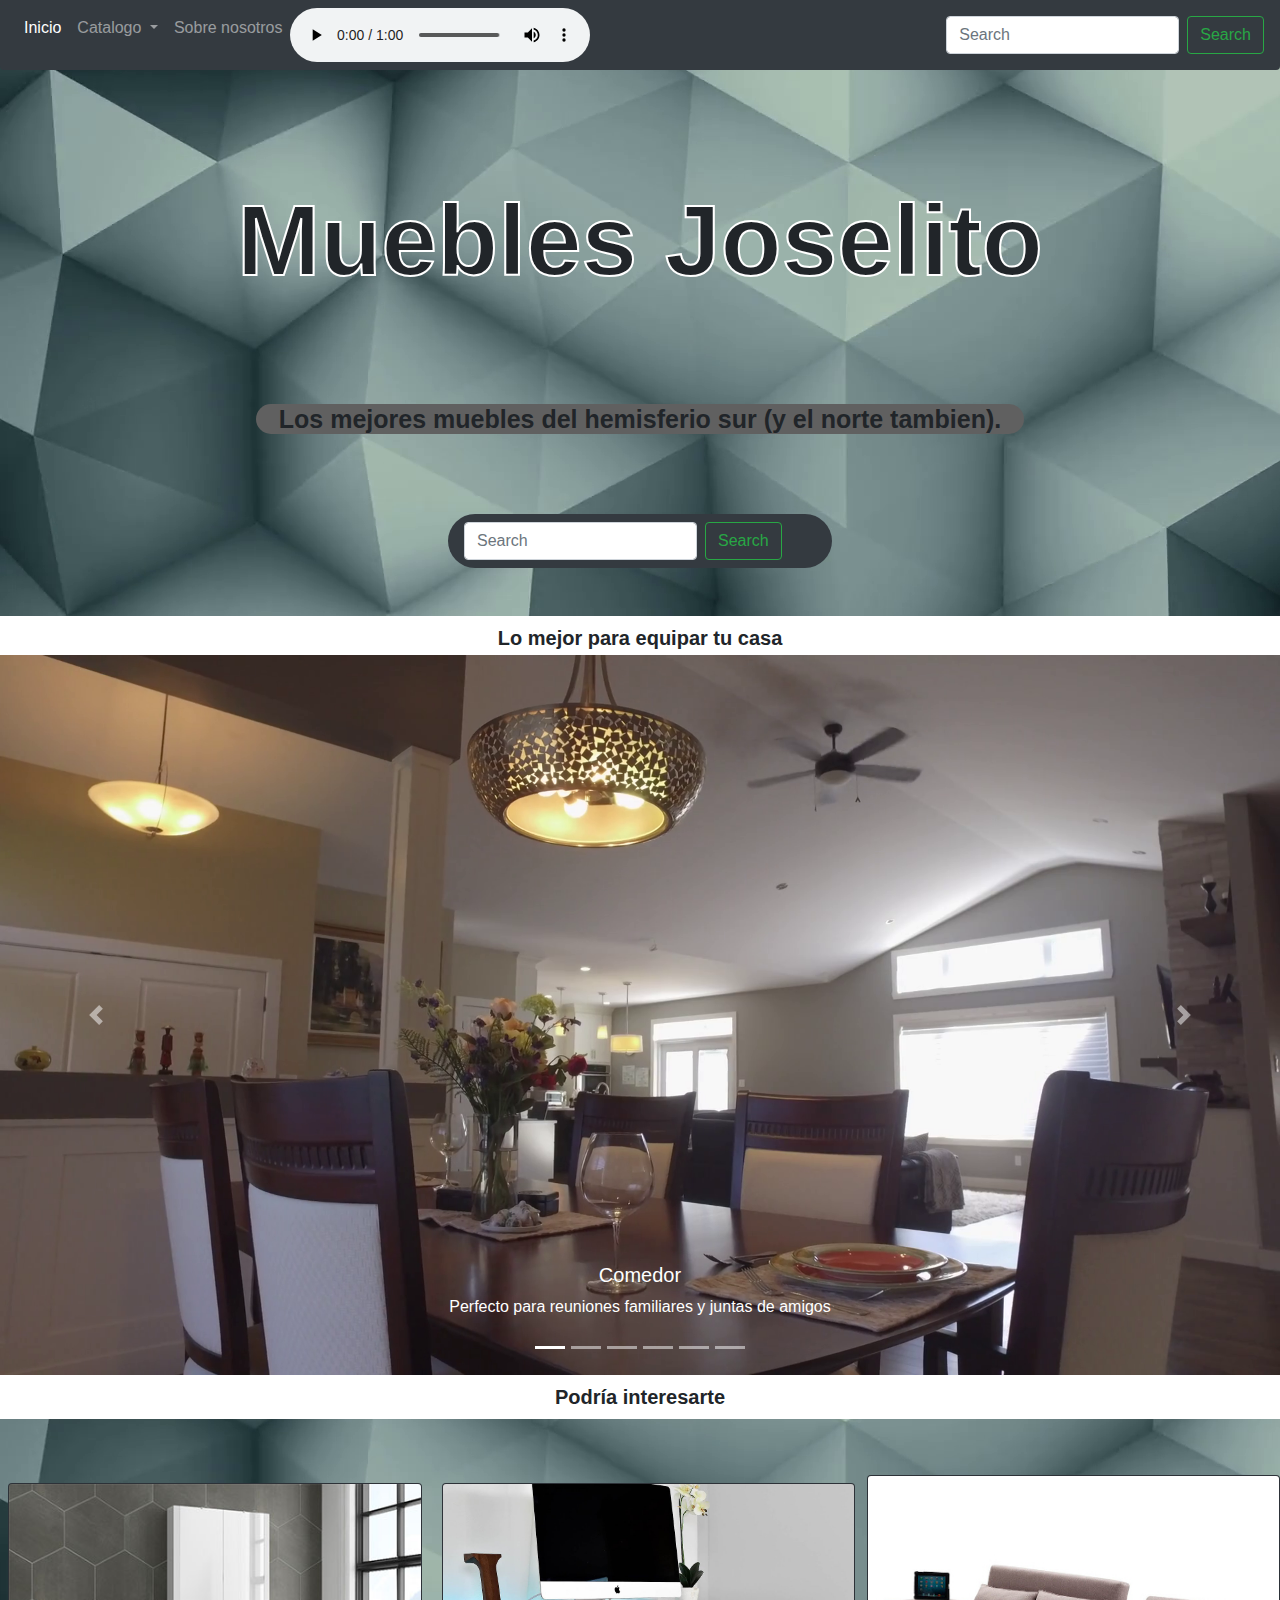
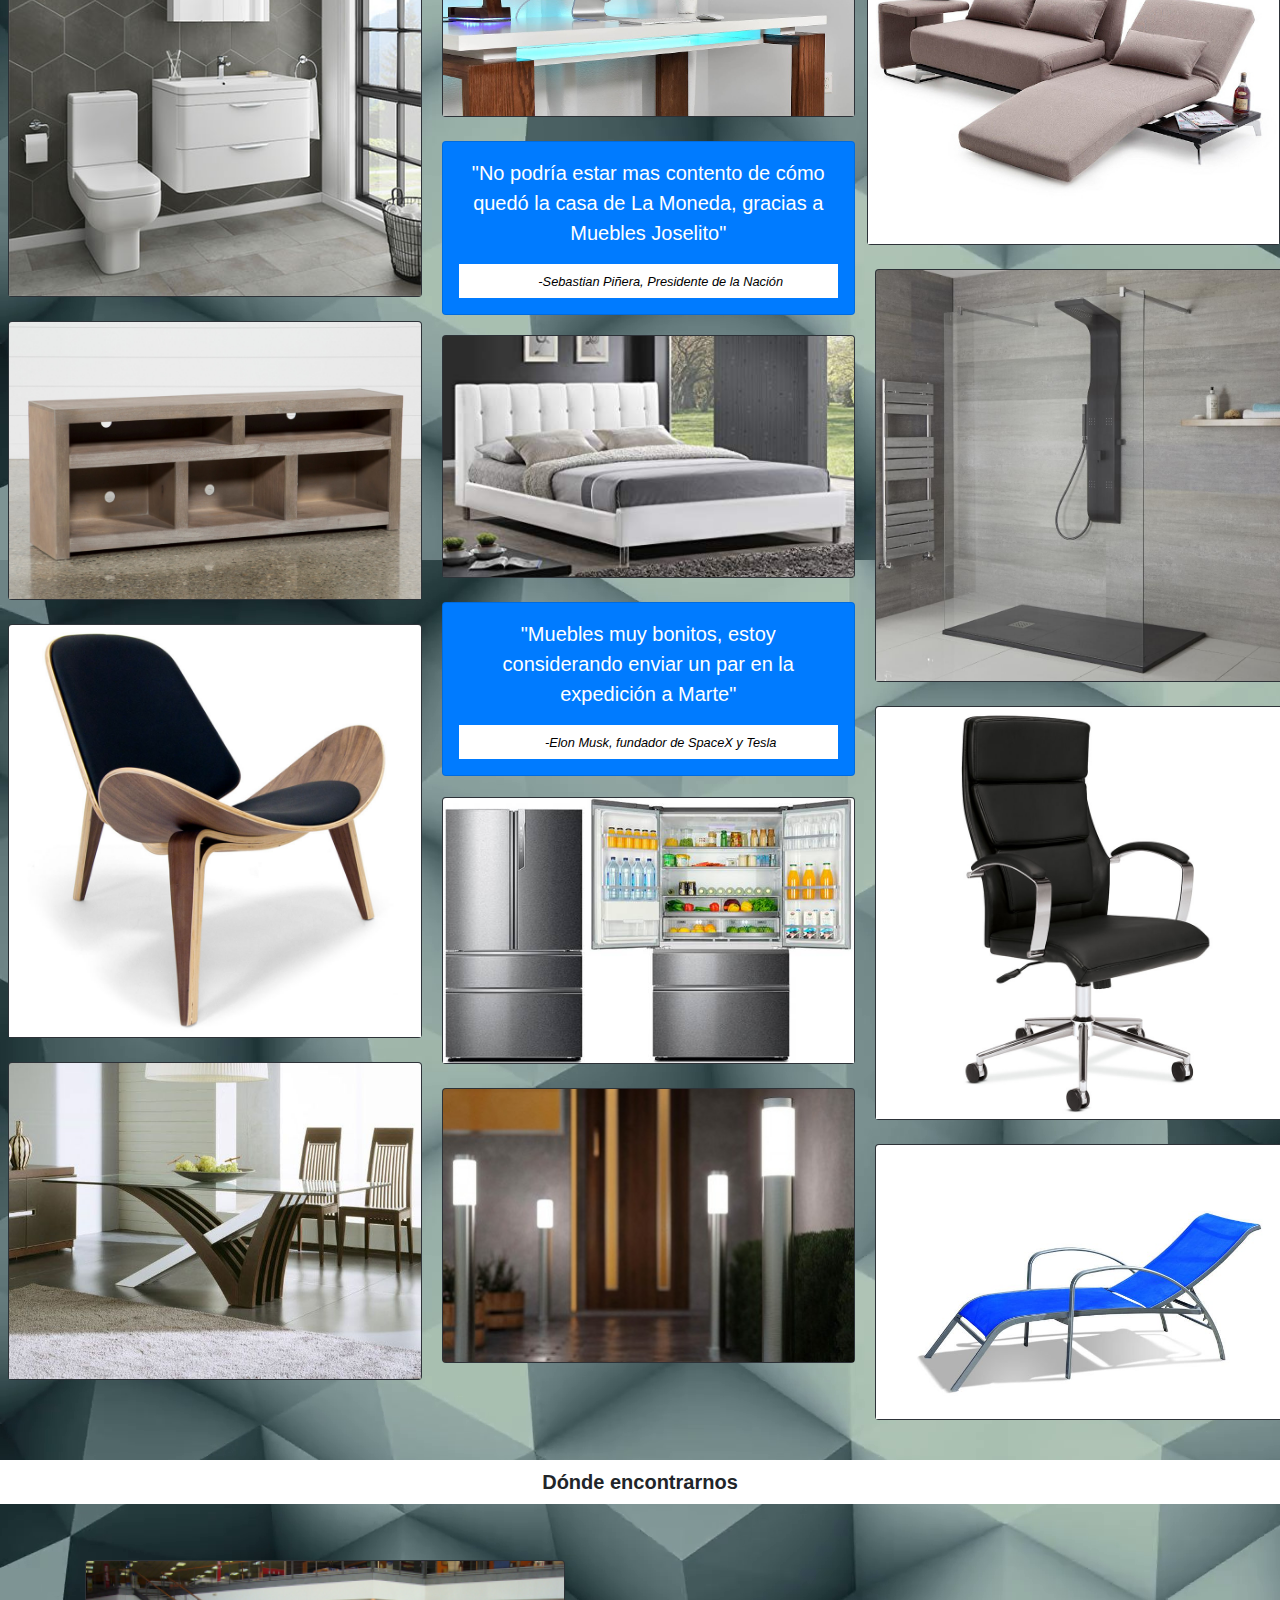
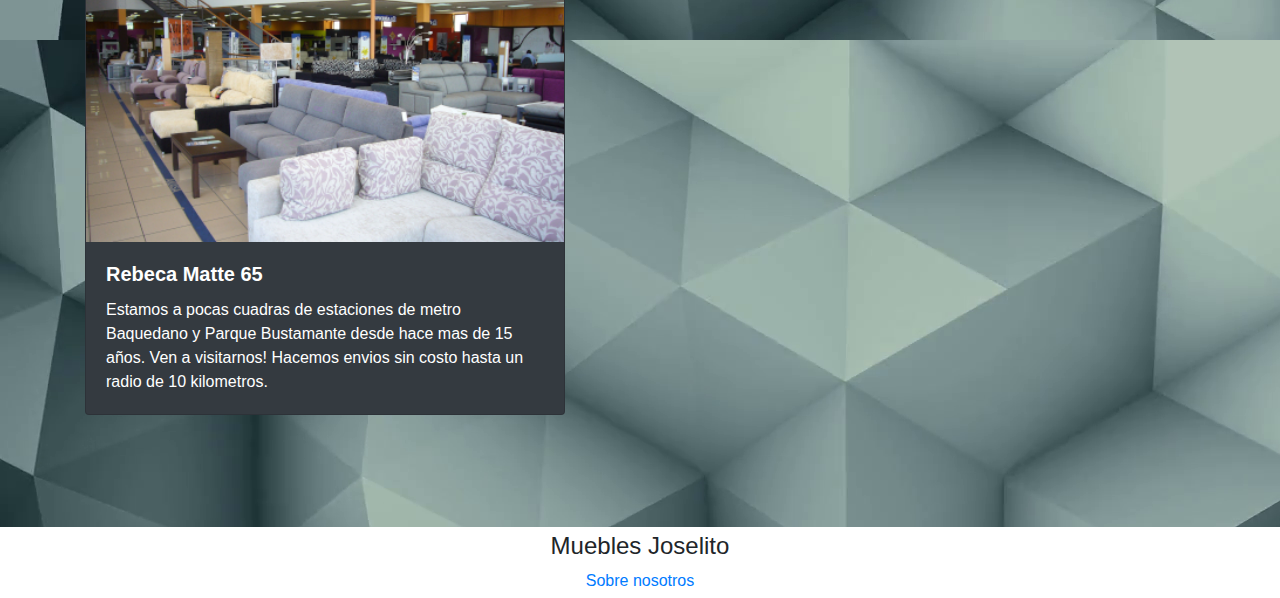
<file: index.html>
<!DOCTYPE html>
<html>
    <head>
        <meta charset="utf-8">
        <meta name="viewport" content="width=device-width, initial-scale=1">
        <link rel="icon" href="art/others/favicon.png">
        <link rel="stylesheet" href="https://stackpath.bootstrapcdn.com/bootstrap/4.3.1/css/bootstrap.css" crossorigin="anonymous">
        <script src="https://code.jquery.com/jquery-3.3.1.slim.min.js" integrity="sha384-q8i/X+965DzO0rT7abK41JStQIAqVgRVzpbzo5smXKp4YfRvH+8abtTE1Pi6jizo" crossorigin="anonymous"></script>
        <script src="https://cdnjs.cloudflare.com/ajax/libs/popper.js/1.14.7/umd/popper.min.js" integrity="sha384-UO2eT0CpHqdSJQ6hJty5KVphtPhzWj9WO1clHTMGa3JDZwrnQq4sF86dIHNDz0W1" crossorigin="anonymous"></script>
        <script src="https://stackpath.bootstrapcdn.com/bootstrap/4.3.1/js/bootstrap.min.js" integrity="sha384-JjSmVgyd0p3pXB1rRibZUAYoIIy6OrQ6VrjIEaFf/nJGzIxFDsf4x0xIM+B07jRM" crossorigin="anonymous"></script>        <link rel="stylesheet" href="css/indexStyle.css">

        <title> Muebles Joselito</title>    
    </head>
    <body>
        <!-- NAVBAR START -->
        <nav class="navbar navbar-expand-lg navbar-dark bg-dark rounded-bottom">
            <button class="navbar-toggler" type="button" data-toggle="collapse" data-target="#navbarSupportedContent" aria-controls="navbarSupportedContent" aria-expanded="false" aria-label="Toggle navigation">
              <span class="navbar-toggler-icon"></span>
            </button>
            <div class="collapse navbar-collapse" id="navbarSupportedContent">
              <ul class="navbar-nav mr-auto">
                <li class="nav-item active">
                  <a class="nav-link" href="index.html">Inicio <span class="sr-only">(current)</span></a>
                </li>
                <li class="nav-item dropdown">
                  <a class="nav-link dropdown-toggle" href="#" id="navbarDropdown" role="button" data-toggle="dropdown" aria-haspopup="true" aria-expanded="false">
                    Catalogo
                  </a>
                  <div class="dropdown-menu" aria-labelledby="navbarDropdown">
                    <a class="dropdown-item" href="#"> Comedor</a>
                    <div class="dropdown-divider"></div>
                    <a class="dropdown-item" href="#"> Sala de estar</a>
                    <div class="dropdown-divider"></div>
                    <a class="dropdown-item" href="#"> Cocina</a>
                    <div class="dropdown-divider"></div>
                    <a class="dropdown-item" href="#"> Baño</a>
                    <div class="dropdown-divider"></div>
                    <a class="dropdown-item" href="#">Dormitorio</a>
                    <div class="dropdown-divider"></div>
                    <a class="dropdown-item" href="#"> Exterior</a>
                  </div>
                </li>
                <li class="nav-item">
                    <a class="nav-link" href="about.html">Sobre nosotros</a>
                </li>
                <audio src="audio/Elevator Music.mp3" controls autoplay loop><p>Si estás leyendo esto, tu navegador no soporta reproductor de música :(</p></audio>
              </ul>
              <form class="form-inline my-2 my-lg-0">
                <input class="form-control mr-sm-2" type="search" placeholder="Search" aria-label="Search">
                <button class="btn btn-outline-success my-2 my-sm-0" type="submit">Search</button>
              </form>
            </div>
        </nav>
        <!-- NAVBAR FINISH -->
        <h1><b> Muebles Joselito</b></h1>
        <br>
        <br>
        <br>
        <br>
        <!-- SLOGAN -->
        <h3 class="slogan rounded-pill"><b> Los mejores muebles del hemisferio sur (y el norte tambien).</b></h3>
        <!-- SLOGAN -->
        <br>
        <br>
        <br>
        <!-- SEARch BAR -->
        <nav class="navbar navbar-dark bg-dark rounded-pill searchbar">
            <form class="form-inline">
              <input class="form-control mr-sm-2" type="search" placeholder="Search" aria-label="Search">
              <button class="btn btn-outline-success my-2 my-sm-0" type="submit">Search</button>
            </form>
        </nav>
        <!-- SEARCH BAR -->
        <br>
        <br>
        <h5 class="white-background over-gallery"><b> Lo mejor para equipar tu casa</b></h5>
        <!-- GALLERY -->
        <div class="bd-example">
            <div id="carouselExampleCaptions" class="carousel slide" data-ride="carousel">
              <ol class="carousel-indicators">
                <li data-target="#carouselExampleCaptions" data-slide-to="0" class="active"></li>
                <li data-target="#carouselExampleCaptions" data-slide-to="1"></li>
                <li data-target="#carouselExampleCaptions" data-slide-to="2"></li>
                <li data-target="#carouselExampleCaptions" data-slide-to="3"></li>
                <li data-target="#carouselExampleCaptions" data-slide-to="4"></li>
                <li data-target="#carouselExampleCaptions" data-slide-to="5"></li>
              </ol>
              <div class="carousel-inner">
                <div class="carousel-item active">
                  <a href="#"><img src="art/Comedor.png" class="d-block w-100" alt="Oh, no! Borraron la foto! (No te preocupes, se veía bonito)"></a>
                  <div class="carousel-caption d-none d-md-block">
                    <h5>Comedor</h5>
                    <p>Perfecto para reuniones familiares y juntas de amigos</p>
                  </div>
                </div>
                <div class="carousel-item">
                  <a href="#"><img src="art/Livng.png" class="d-block w-100" alt="Oh, no! Borraron la foto! (No te preocupes, se veía bonito)"></a>
                  <div class="carousel-caption d-none d-md-block">
                    <h5 class="black-text">Sala de estar</h5>
                    <p class="black-text">Quizas no tenga la misma vista, pero un sofá comodo es irremplazable</p>
                  </div>
                </div>
                <div class="carousel-item">
                  <a href="#"><img src="art/Cocina.png" class="d-block w-100" alt="Oh, no! Borraron la foto! (No te preocupes, se veía bonito)"></a>
                  <div class="carousel-caption d-none d-md-block">
                    <h5>Cocina</h5>
                    <p>Lo ultimo en tecnologia, para aquellos apasionados por su cocina</p>
                  </div>
                </div>
                <div class="carousel-item">
                    <a href="#"><img src="art/Office.jpg" class="d-block w-100" alt="Oh, no! Borraron la foto! (No te preocupes, se veía bonito)"></a>
                    <div class="carousel-caption d-none d-md-block">
                      <h5>Estudio</h5>
                      <p>Equipa tu sector de trabajo o estudio con muebles a la altura del Siglo XXI</p>
                    </div>
                </div>
                <div class="carousel-item">
                    <a href="#"><img src="art/Bahtroom.png" class="d-block w-100" alt="Oh, no! Borraron la foto! (No te preocupes, se veía bonito)"></a>
                    <div class="carousel-caption d-none d-md-block">
                        <h5 class="black-text">Baño</h5>
                        <p class="black-text">Tan bonito y reluciente, que no vas a necesitar un espejo</p>
                    </div>
                </div>
                <div class="carousel-item">
                    <a href="#"><img src="art/Exterior.jpg" class="d-block w-100" alt="Oh, no! Borraron la foto! (No te preocupes, se veía bonito)"></a>
                    <div class="carousel-caption d-none d-md-block">
                        <h5 class="black-margin white-text">Exterior</h5>
                        <p class="black-margin white-text">Un patio verde y bonito, es un patio feliz</p>
                    </div>
                </div>
              </div>
              <a class="carousel-control-prev" href="#carouselExampleCaptions" role="button" data-slide="prev">
                <span class="carousel-control-prev-icon" aria-hidden="true"></span>
                <span class="sr-only">Previous</span>
              </a>
              <a class="carousel-control-next" href="#carouselExampleCaptions" role="button" data-slide="next">
                <span class="carousel-control-next-icon" aria-hidden="true"></span>
                <span class="sr-only">Next</span>
              </a>
            </div>
        </div>
        <h5 class="white-background"><b> Podría interesarte</b></h5>
        <!-- GALLERY FINISH -->
        <br>
        <br>
        <!-- FEATURED CONTENT START -->
        <div class="card-columns">
            <div class="card product bg-dark mb-3">
                <a href="#"><img src="art/furniture/Toilet.jpg" class="card-img-top" alt="Oh no, esto era un inodoro! No te preocpes, reemplazaremos con una foto igual de bonita dentro de poco"></a>
            </div>
            <div class="card product bg-dark mb-3">
                <a href="#"><img src="art/furniture/TVTable.jpg" class="card-img-top" alt="Oh no, esto era una mesa para televisión! No te preocpes, reemplazaremos con una foto igual de bonita dentro de poco"></a>
            </div>
            <div class="card product bg-dark mb-3">
                <a href="#"><img src="art/furniture/Chair.jpg" class="card-img-top" alt="Oh no, esto era una silla! No te preocpes, reemplazaremos con una foto igual de bonita dentro de poco"></a>
            </div>
            <div class="card product bg-dark mb-3">
                <a href="#"><img src="art/furniture/DiningTable.jpg" class="card-img-top" alt="Oh no, esto era una mesa! No te preocpes, reemplazaremos con una foto igual de bonita dentro de poco"></a>
            </div>
            <div class="card product bg-dark mb-3">
                <a href="#"><img src="art/furniture/Desk.jpg" class="card-img-top" alt="Oh no, esto era un escritorio! No te preocpes, reemplazaremos con una foto igual de bonita dentro de poco"></a>
            </div>
            <div class="card product bg-primary text-white text-center p-3">
              <blockquote class="blockquote mb-0">
                <p>"No podría estar mas contento de cómo quedó la casa de La Moneda, gracias a Muebles Joselito"</p>
                <footer class="blockquote-footer text-white">
                  <small>
                    <cite title="Source Title" class="black-text">-Sebastian Piñera, Presidente de la Nación </cite>
                  </small>
                </footer>
              </blockquote>
            </div>
            <div class="card product bg-dark mb-3">
              <a href="#"><img src="art/furniture/Bed.jpg" class="card-img-top" alt="Oh no, esto era una cama! No te preocpes, reemplazaremos con una foto igual de bonita dentro de poco"></a>
              
            </div>
            <div class="card product bg-primary text-white text-center p-3">
              <blockquote class="blockquote mb-0">
                <p>"Muebles muy bonitos, estoy considerando enviar un par en la expedición a Marte"</p>
                <footer class="blockquote-footer text-white">
                  <small>
                    <cite title="Source Title" class="black-text">-Elon Musk, fundador de SpaceX y Tesla </cite>
                  </small>
                </footer>
              </blockquote>
            </div>
            <div class="card product bg-dark mb-3">
                <a href="#"><img src="art/furniture/Fridge.jpg" class="card-img-top" alt="Oh no, esto era un refrigerador! No te preocpes, reemplazaremos con una foto igual de bonita dentro de poco"></a>
            </div>
            <div class="card product bg-dark mb-3">
              <a href="#"><img src="art/furniture/OutdoorLamp.jpg" class="card-img-top" alt="Oh no, esto era una lámpara de exterior! No te preocpes, reemplazaremos con una foto igual de bonita dentro de poco"></a>
            </div>
            <div class="card pdoruct bg-dark mb-3">
                <a href="#"><img src="art/furniture/Sofa.jpg" class="card-img-top" alt="Oh no, esto era un sofá! No te preocpes, reemplazaremos con una foto igual de bonita dentro de poco"></a>
            </div>
            <div class="card product bg-dark mb-3">
                <a href="#"><img src="art/furniture/Shower.jpg" class="card-img-top" alt="Oh no, esto era una ducha! No te preocpes, reemplazaremos con una foto igual de bonita dentro de poco"></a>
            </div>
            <div class="card product bg-dark mb-3">
                <a href="#"><img src="art/furniture/DeskChair.jpg" class="card-img-top" alt="Oh no, esto era una silla de escritorio!! No te preocpes, reemplazaremos con una foto igual de bonita dentro de poco"></a>
            </div>
            <div class="card product bg-dark mb-3">
                <a href="#"><img src="art/furniture/SunBathChair.jpg" class="card-img-top" alt="Oh no, esto era un sllón de exterior! No te preocpes, reemplazaremos con una foto igual de bonita dentro de poco"></a>
                
            </div>
          </div>
        <!-- FEATURED CONTENT FINISH -->
        <br>
        <h5 class="white-background"><b> Dónde encontrarnos</b></h5>
        <br>
        <br>
        <!-- LOCATION START -->
        <div class="container">
            <div class="row">
                <div class="col-sm">
                    <div class="card text-white bg-dark mb-3" style="width: 30rem;">
                        <img src="art/Tienda.jpg" class="card-img-top" alt="Oh no!, se borro la imagen!, no te preocupes, seguimos estando aqui ;)">
                        <div class="card-body">
                          <h5 class="card-title"><b>Rebeca Matte 65</b></h5>
                          <p class="card-text"> Estamos a pocas cuadras de estaciones de metro Baquedano y Parque Bustamante desde hace mas de 15 años. Ven a visitarnos! Hacemos envios sin costo hasta un radio de 10 kilometros.</p>
                        </div>
                    </div>
                </div>
                    <div class="col-sm">
                        <div class="framed">
                            <iframe src="https://www.google.com/maps/embed?pb=!1m18!1m12!1m3!1d832.3247302546218!2d-70.6354244708441!3d-33.44151787971515!2m3!1f0!2f0!3f0!3m2!1i1024!2i768!4f13.1!3m3!1m2!1s0x9662c59d3c52cb29%3A0xbedb28d1696fbee6!2sRebeca+Matte+65%2C+Santiago%2C+Regi%C3%B3n+Metropolitana!5e0!3m2!1ses!2scl!4v1565017630506!5m2!1ses!2scl" width="600" height="450" frameborder="0" style="border:0" allowfullscreen></iframe>                        </div>
                      </div>
                    </div>
                </div>
            </div>
        </div>
        <br>
        <br>
        <br>
        <br>
        <!-- LOCATION FINISH-->
        <footer>
            <h4>Muebles Joselito</h4>
            <a href="about.html">Sobre nosotros</a>
        </footer>
    </body>
</html>
</file>
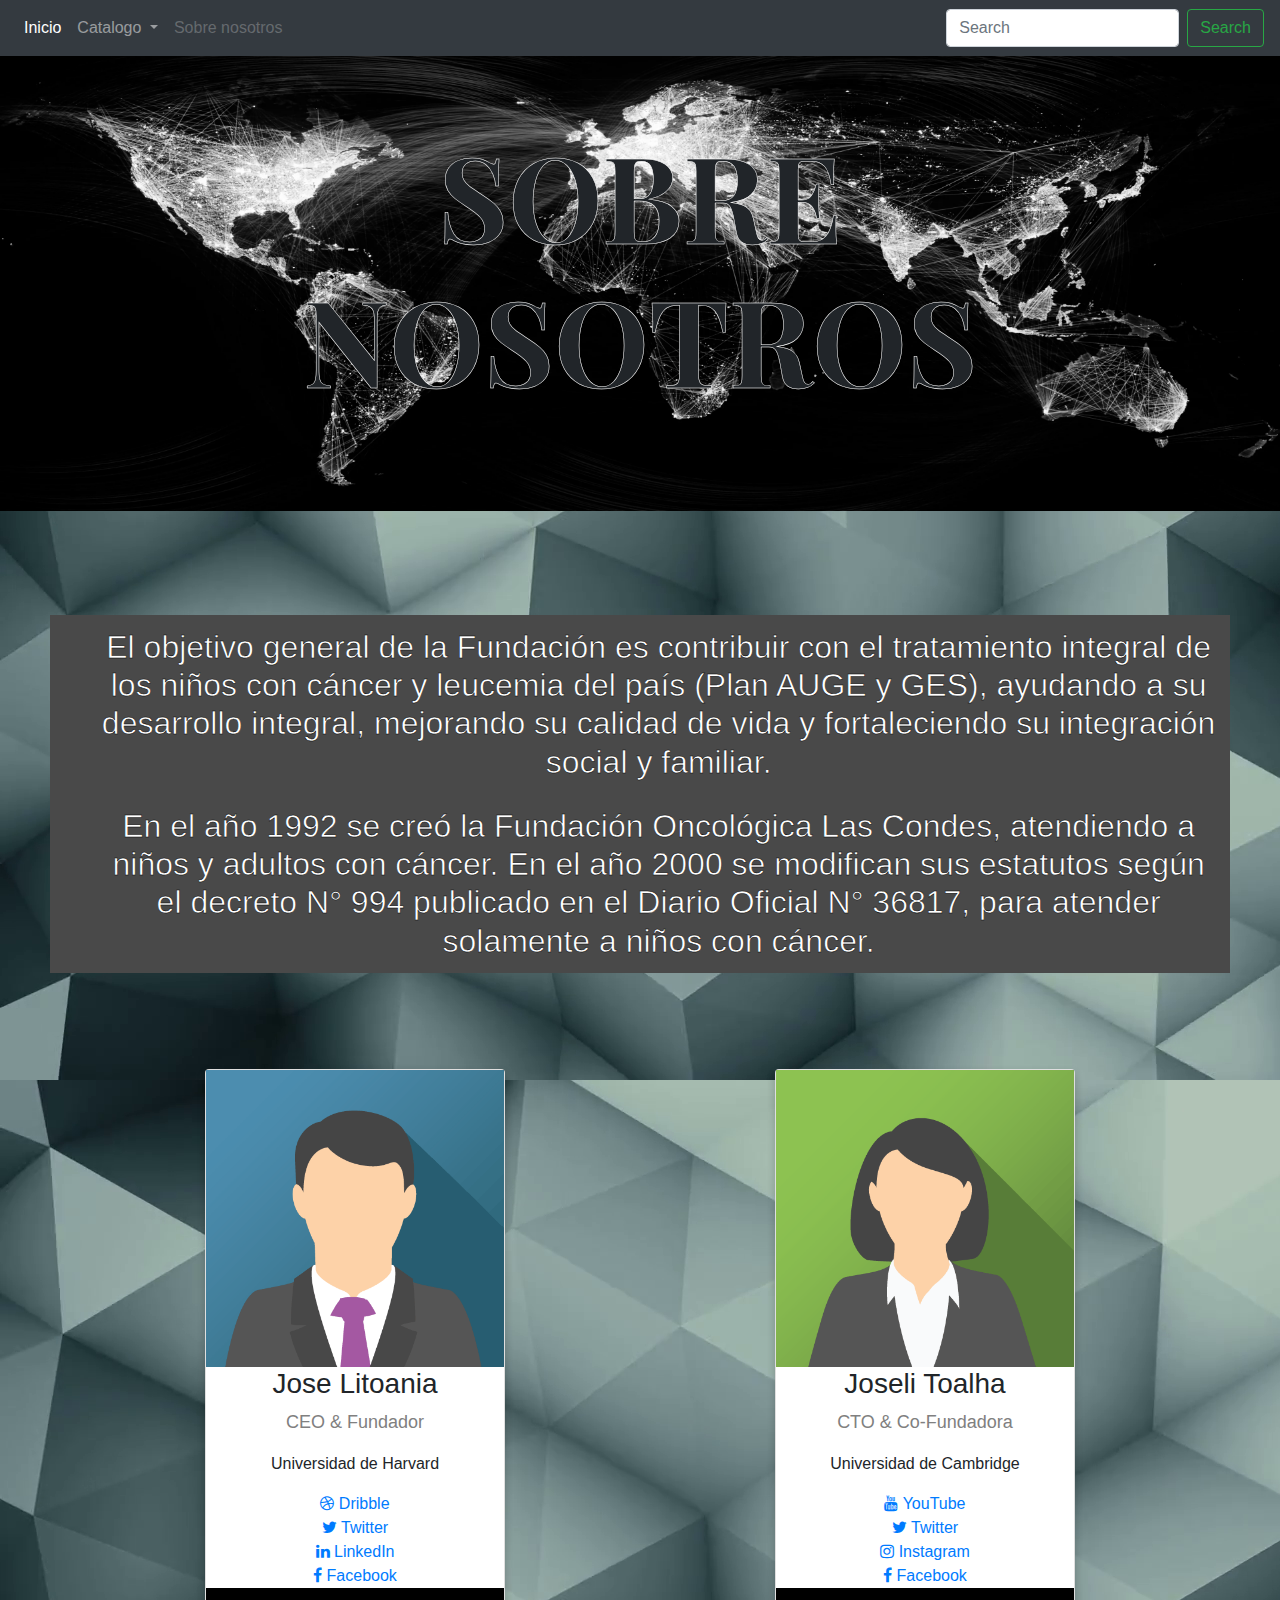
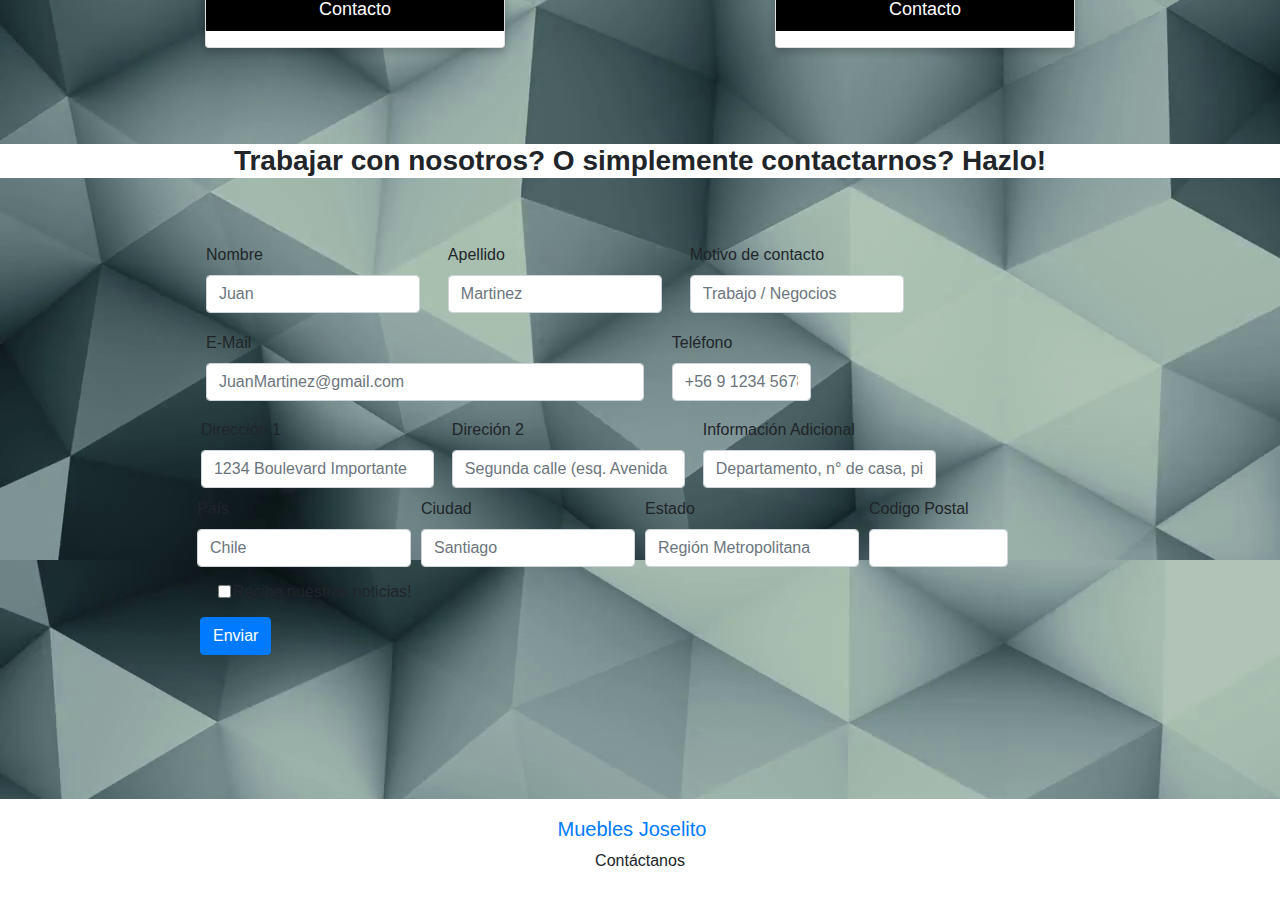
<file: about.html>
<!DOCTYPE html>
<html>
    <head>
        <meta charset="utf-8">
        <meta http-equiv="X-UA-Compatible" content="IE=edge">
        <link rel="icon" href="../../art/others/favicon.png">
        <link rel="stylesheet" href="https://stackpath.bootstrapcdn.com/bootstrap/4.3.1/css/bootstrap.css" crossorigin="anonymous">
        <link rel="stylesheet" href="css/aboutStyle.css">
        <link href="https://fonts.googleapis.com/css?family=Playfair+Display|Playfair+Display+SC&display=swap" rel="stylesheet">
        <link rel="stylesheet" href="https://cdnjs.cloudflare.com/ajax/libs/font-awesome/4.7.0/css/font-awesome.min.css">
        <script src="https://code.jquery.com/jquery-3.3.1.slim.min.js" integrity="sha384-q8i/X+965DzO0rT7abK41JStQIAqVgRVzpbzo5smXKp4YfRvH+8abtTE1Pi6jizo" crossorigin="anonymous"></script>
        <script src="https://cdnjs.cloudflare.com/ajax/libs/popper.js/1.14.7/umd/popper.min.js" integrity="sha384-UO2eT0CpHqdSJQ6hJty5KVphtPhzWj9WO1clHTMGa3JDZwrnQq4sF86dIHNDz0W1" crossorigin="anonymous"></script>
        <script src="https://stackpath.bootstrapcdn.com/bootstrap/4.3.1/js/bootstrap.min.js" integrity="sha384-JjSmVgyd0p3pXB1rRibZUAYoIIy6OrQ6VrjIEaFf/nJGzIxFDsf4x0xIM+B07jRM" crossorigin="anonymous"></script>
        <title>Sobre Nosotros</title>    
    </head>
    <body>
        <!-- NAVBAR START -->
        <nav class="navbar navbar-expand-lg navbar-dark bg-dark">
            <button class="navbar-toggler" type="button" data-toggle="collapse" data-target="#navbarSupportedContent" aria-controls="navbarSupportedContent" aria-expanded="false" aria-label="Toggle navigation">
              <span class="navbar-toggler-icon"></span>
            </button>
            <div class="collapse navbar-collapse" id="navbarSupportedContent">
              <ul class="navbar-nav mr-auto">
                <li class="nav-item active">
                  <a class="nav-link" href="index.html">Inicio <span class="sr-only">(current)</span></a>
                </li>
                <li class="nav-item dropdown">
                  <a class="nav-link dropdown-toggle" href="#" id="navbarDropdown" role="button" data-toggle="dropdown" aria-haspopup="true" aria-expanded="false">
                    Catalogo
                  </a>
                  <div class="dropdown-menu" aria-labelledby="navbarDropdown">
                    <a class="dropdown-item" href="#"> Comedor</a>
                    <div class="dropdown-divider"></div>
                    <a class="dropdown-item" href="#"> Sala de estar</a>
                    <div class="dropdown-divider"></div>
                    <a class="dropdown-item" href="#"> Cocina</a>
                    <div class="dropdown-divider"></div>
                    <a class="dropdown-item" href="#"> Baño</a>
                    <div class="dropdown-divider"></div>
                    <a class="dropdown-item" href="#">Dormitorio</a>
                    <div class="dropdown-divider"></div>
                    <a class="dropdown-item" href="#"> Exterior</a>
                  </div>
                </li>
                <li class="nav-item">
                    <a class="nav-link disabled" href="#" tabindex="-1" aria-disabled="true">Sobre nosotros</a>
                </li>
              </ul>
              <form class="form-inline my-2 my-lg-0">
                <input class="form-control mr-sm-2" type="search" placeholder="Search" aria-label="Search">
                <button class="btn btn-outline-success my-2 my-sm-0" type="submit">Search</button>
              </form>
            </div>
        </nav>
        <!-- NAVBAR FINISH -->
        <div>
          <img src="art/others/EarthMap2.png" alt="Oh no! Something went wrong! :(" style="width:100%;">
          <div class="container">
            <h1 class="centered"><b>SOBRE NOSOTROS</b></h1>
          </div>
        </div>
        <h3><b> </b></h3>
        <br>
        <br>
        <br>
        <br>
        <h6> El objetivo general de la Fundación es contribuir con el tratamiento integral de los niños con cáncer y leucemia del país (Plan AUGE y GES), ayudando a su desarrollo integral, mejorando su calidad de vida y fortaleciendo su integración social y familiar.</h6>
        <h6> En el año 1992 se creó la Fundación Oncológica Las Condes, atendiendo a niños y adultos con cáncer. En el año 2000 se modifican sus estatutos según el decreto N° 994 publicado en el Diario Oficial N° 36817, para atender solamente a niños con cáncer.</h6>
        <br>
        <br>
        <br>
        <br>
        <div class="container">
            <div class="row">
                <div class="col-sm">
                    <div class="card">
                        <img src="art/others/Avatar1.png" alt="Oh no, la foto desapareció! No te preocupes, la recuperaremos pronto" style="width:100%">
                        <h3>Jose Litoania</h3>
                        <p class="title">CEO & Fundador</p>
                        <p>Universidad de Harvard</p>
                        <a href="#"><i class="fa fa-dribbble"></i> Dribble</a> 
                        <a href="#"><i class="fa fa-twitter"></i> Twitter</a> 
                        <a href="#"><i class="fa fa-linkedin"></i> LinkedIn</a> 
                        <a href="#"><i class="fa fa-facebook"></i> Facebook</a> 
                        <p><button class="button-card">Contacto</button></p>
                    </div>
                </div>
                    <div class="col-sm">
                  <div class="card">
                      <img src="art/others/Avatar2.png" alt="Oh no, la foto desapareció! No te preocupes, la recuperaremos pronto" style="width:100%">
                      <h3>Joseli Toalha</h3>
                      <p class="title">CTO & Co-Fundadora</p>
                      <p>Universidad de Cambridge</p>
                      <a href="#"><i class="fa fa-youtube"></i> YouTube</a> 
                      <a href="#"><i class="fa fa-twitter"></i> Twitter</a> 
                      <a href="#"><i class="fa fa-instagram"></i> Instagram</a> 
                      <a href="#"><i class="fa fa-facebook"></i> Facebook</a> 
                      <p><button class="button-card">Contacto</button></p>
                    </div>
                </div>
            </div>
        </div>
        <!-- CARDS FINISH -->
        <br>
        <br>
        <br>
        <br>
        <h3><b>Trabajar con nosotros? O simplemente contactarnos? Hazlo!</b></h3>
        <br>
        <br>
        <!-- FORM START -->
        <form>
            <div class="form-row">
              <div class="form-group col-md-3">
                <label for="inputEmail4">Nombre</label>
                <input type="email" class="form-control" id="inputEmail4" placeholder="Juan">
              </div>
              <div class="form-group col-md-3">
                <label for="inputEmail4">Apellido</label>
                <input type="email" class="form-control" id="inputEmail4" placeholder="Martinez">
              </div>
              <div class="form-group col-md-3">
                <label for="inputPassword4">Motivo de contacto</label>
                <input type="password" class="form-control" id="inputPassword4" placeholder="Trabajo / Negocios">
              </div>
            </div>
            <div class="form-row">
              <div class="form-group col-md-6">
                <label for="inputEmail4">E-Mail</label>
                <input type="email" class="form-control" id="inputEmail4" placeholder="JuanMartinez@gmail.com">
            </div>
              <div class="form-group col-md-2">
                <label for="inputEmail4">Teléfono</label>
                <input type="email" class="form-control" id="inputEmail4" placeholder="+56 9 1234 5678">
              </div>
            </div>
            <div class="form-row">
              <div class="form-group">
                <label for="inputAddress">Dirección 1</label>
                <input type="text" class="form-control" id="inputAddress" placeholder="1234 Boulevard Importante">
              </div>
              <div class="form-group">
                <label for="inputAddress2">Direción 2</label>
                <input type="text" class="form-control" id="inputAddress2" placeholder="Segunda calle (esq. Avenida principal)">
              </div>
              <div class="form-group">
                  <label for="inputAddress3">Información Adicional</label>
                  <input type="text" class="form-control" id="inputAddress2" placeholder="Departamento, n° de casa, piso">
              </div>
            </div>
            <div class="form-row">
            <div class="col-md-3">
                <label for="inputState">País</label>
                <input type="text" class="form-control" id="inputCountry" placeholder="Chile">
              </div>
              <div class="col-md-3">
                <label for="inputCity">Ciudad</label>
                <input type="text" class="form-control" id="inputCity" placeholder="Santiago">
              </div>
              <div class="col-md-3">
                <label for="inputState">Estado</label>
                <input type="text" class="form-control" id="inputState" placeholder="Región Metropolitana">
              </div>
              <div class="col-md-2">
                <label for="inputZip">Codigo Postal</label>
                <input type="text" class="form-control" id="inputZip">
              </div>
            </div>
            <div class="form-group">
              <div class="form-check">
                <input class="form-check-input" type="checkbox" id="gridCheck">
                <label class="form-check-label" for="gridCheck">
                  Recibe nuestras noticias!
                </label>
              </div>
            </div>
            <button type="submit" class="btn btn-primary">Enviar</button>
          </form>
        </div>
        <!-- FORM FINISH -->
        <br>
        <br>
        <br>
        <br>
        <br>
        <br>
        <footer>
            <a class="navbar-brand" href="index.html">Muebles Joselito</a>
            <p>Contáctanos</p>
        </footer>
    </body>
</html>
</file>
<file: css/indexStyle.css>
body
{
    background-image: url("../art/others/Background.png")
}

h1
{
    font-size: 100px;
    text-align: center;
    margin-top: 110px;
    -webkit-text-stroke-color: white;
    -webkit-text-stroke-width: 2px; 
}

h3
{
    font-size: 25px;
    text-align: center;
}

iframe
{
    margin: auto;
}

.slogan
{
    background-color: #606060;
    margin-left: 20%;
    margin-right: 20%;
}

.white-background
{
    text-align: center;
    background-color: #ffffff;
    padding-top: 10px;
    padding-bottom: 10px;
}

.black-text
{
    color: black;    
}

.white-text
{
    color: white;
    font-size: 20px;
}

.over-gallery
{
    margin-bottom: -5px;
}

footer 
{
    text-align: center;
    padding: 5px;
    background-color: #ffffff;
    position: sticky;
}

.black-margin
{
    -webkit-text-stroke-color: black;
    -webkit-text-stroke-width: 2px; 
}

.metallic-text
{
    background-image: linear-gradient(to left, black, black, black, lightgray, white, lightgray, black, black, black);
    -webkit-background-clip: text;
    background-clip: text;
    -webkit-text-fill-color: transparent;
}

.searchbar
{
    margin-left: 35%;
    margin-right: 35%;
}

.product
{
    margin: 2%;
}
</file>
<file: css/aboutStyle.css>
body
{
    background-image: url("../art/others/Background.png");
}

img
{
    width: 100%;
    height: 100%;
    max-height: 100%;
    margin: 0;
    padding: 0;
    background-size:100% 100%;
    background-repeat: no-repeat;
}

h1
{
    font-family: 'Playfair Display SC', serif;
    font-size: 120px;
    -webkit-text-stroke-color: #ffffff;
    -webkit-text-stroke-width: 0.5px; 
}

h3
{
    background-color: white;
    text-align: center;
}

h5
{
    text-align: center;
}

.container 
{
    position: relative;
}

.centered 
{
    text-align: center;
    position: absolute;
    top: 30%;
    left: 50%;
    transform: translate(-50%, -135%);
}

h6
{
    background-color: #494949;
    text-align: center;
    color: #ffffff;
    padding: 1%;
    padding-left: 50px;
    font-size: 200%;
    margin-top: 0%;
    margin-bottom: 0%;
    margin-left: 50px;
    margin-right: 50px;
    -webkit-text-stroke-color: #000000;
    -webkit-text-stroke-width: 0.5px; 
}

.card 
{
    box-shadow: 0 4px 8px 0 rgba(0, 0, 0, 0.2);
    max-width: 300px;
    margin: auto;
    text-align: center;
}
  
  .title 
{
    color: grey;
    font-size: 18px;
}
  
button:hover, a:hover 
{
    opacity: 0.7;
}

.button-card
{
    border: none;
    outline: 0;
    display: inline-block;
    padding: 8px;
    color: white;
    background-color: #000;
    text-align: center;
    cursor: pointer;
    width: 100%;
    font-size: 18px;
}
 
.form-row
{
    margin-left: 15%;
    margin-right: 15%;
}

footer
{
    background-color: #ffffff;
    padding: 10px;
    text-align: center;
}

.btn-primary
{
    margin-left: 200px;
}

.form-group
{
    margin: 1%;
}

.form-check-label
{
    margin-left: 200px;
}

.form-check-input
{
    margin-left: 185px;
}
</file>
